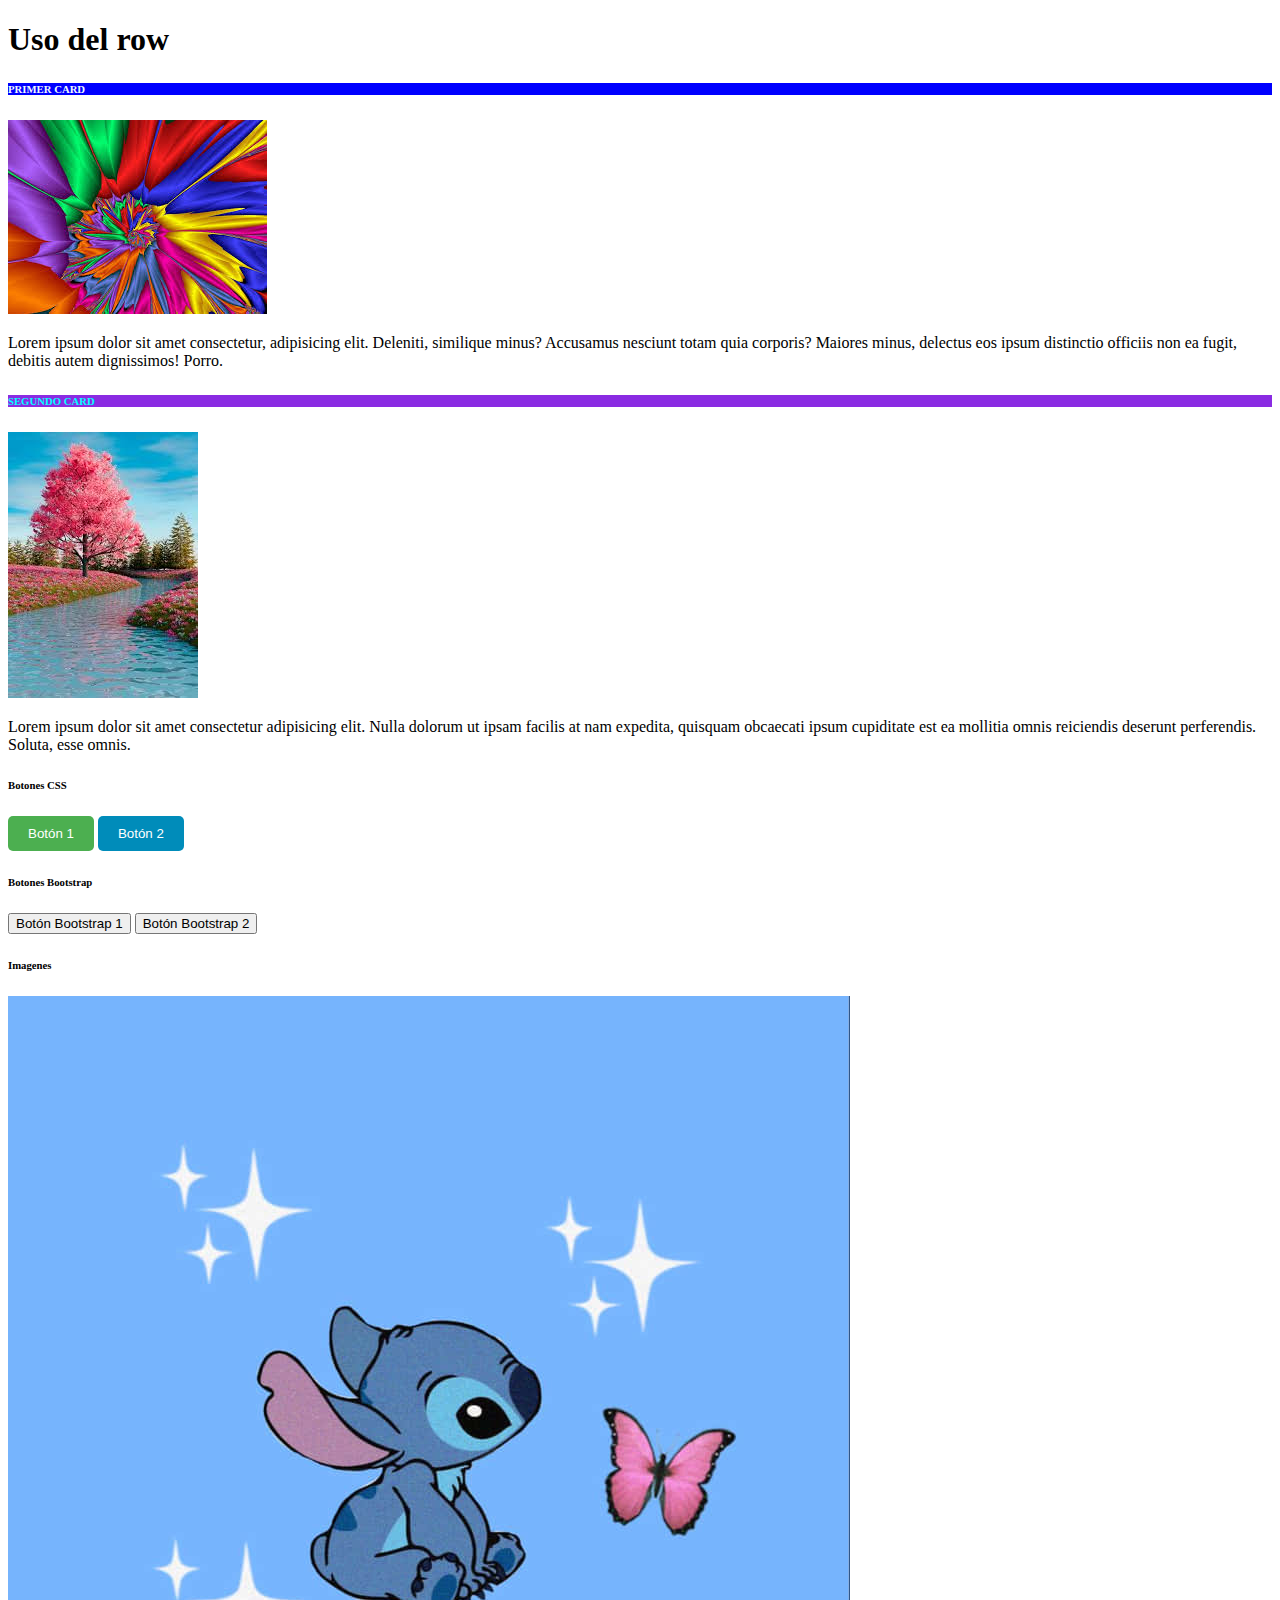
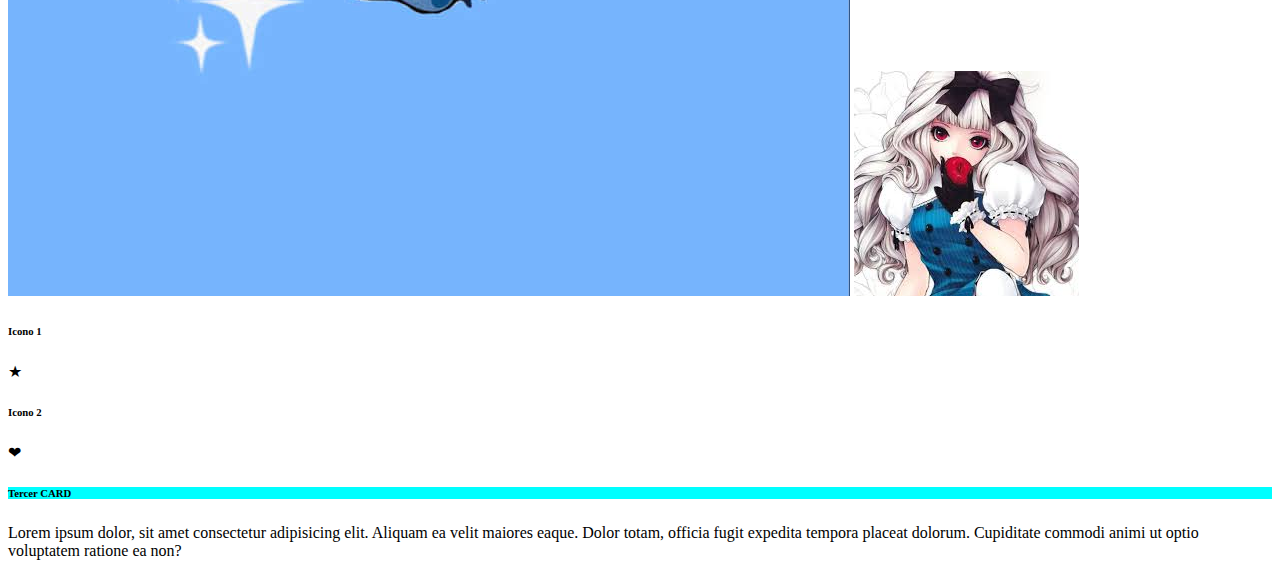
<file: card_cl/index.html>
<!DOCTYPE html>
<html lang="en">
<head>
    <meta charset="UTF-8">
    <meta name="viewport" content="width=device-width, initial-scale=1.0">
    <link href="https://cdn.jsdelivr.net/npm/bootstrap@5.3.2/dist/css/bootstrap.min.css" rel="stylesheet" integrity="sha384-T3c6CoIi6uLrA9TneNEoa7RxnatzjcDSCmG1MXxSR1GAsXEV/Dwwykc2MPK8M2HN" crossorigin="anonymous">
    <title>Row</title>
    <style>
        .btn-css1 {
            background-color: #4CAF50;
            color: white;
            padding: 10px 20px;
            border: none;
            border-radius: 5px;
            cursor: pointer;
        }
        .btn-css1:hover {
            background-color: #45a049;
        }
        .btn-css2 {
            background-color: #008CBA;
            color: white;
            padding: 10px 20px;
            border: none;
            border-radius: 5px;
            cursor: pointer;
        }
        .btn-css2:hover {
            background-color: #007bb5;
        }
    </style>
</head>
<body>
    <div class="container mt-4">

        <div class="row mt-4">
            <h1 class="text-center mb-4">Uso del row</h1>

            <div class="col-md-6">
                <div class="card">
                    <div style="background-color:blue; color: aliceblue;" class="card-header">
                        <h6 class="text-center">PRIMER CARD</h6>                        
                    </div>
                    <div class="card-body text-center">
                        <img src="1.jpeg" class="img-fluid mb-3" alt="Imagen 1">
                        <p>Lorem ipsum dolor sit amet consectetur, adipisicing elit. Deleniti, similique minus? Accusamus nesciunt totam quia corporis? Maiores minus, delectus eos ipsum distinctio officiis non ea fugit, debitis autem dignissimos! Porro.</p>
                    </div>
                </div>
            </div>

            <div class="col-md-6">  
                <div class="card">
                    <div style="background-color:blueviolet; color:aqua;" class="card-header">
                        <h6 class="text-center">SEGUNDO CARD</h6>                        
                    </div>
                    <div class="card-body text-center">
                        <img src="2.jpeg" class="img-fluid mb-3" alt="Imagen 2">
                        <p>Lorem ipsum dolor sit amet consectetur adipisicing elit. Nulla dolorum ut ipsam facilis at nam expedita, quisquam obcaecati ipsum cupiditate est ea mollitia omnis reiciendis deserunt perferendis. Soluta, esse omnis.</p>
                    </div>
                </div>
            </div>
        </div>

        <div class="row mt-4">
            <div class="col-md-4">
                <div class="card">
                    <div class="card-header">
                        <h6 class="text-center">Botones CSS</h6>
                    </div>
                    <div class="card-body text-center">
                        <button class="btn-css1">Botón 1</button>
                        <button class="btn-css2">Botón 2</button>
                    </div>
                </div>
            </div>

            <div class="col-md-4">
                <div class="card">
                    <div class="card-header">
                        <h6 class="text-center">Botones Bootstrap</h6>
                    </div>
                    <div class="card-body text-center">
                        <button class="btn btn-primary">Botón Bootstrap 1</button>
                        <button class="btn btn-danger">Botón Bootstrap 2</button>
                    </div>
                </div>
            </div>
            <div class="col-md-4">
                <div class="card">
                    <div class="card-header">
                        <h6 class="text-center">Imagenes</h6>
                    </div>
                    <div class="card-body text-center">
                        <img src="3.jpg" class="img-fluid mb-3" alt="Imagen 2">
                        <img src="4.jpeg" class="img-fluid mb-3" alt="Imagen 2">
                    </div>
                </div>
            </div>
        </div>

        <div class="row mt-4">
            <div class="col-md-2">
                <div class="card">
                    <div class="card-header">
                        <h6 class="text-center">Icono 1</h6>
                    </div>
                    <div class="card-body text-center">
                        <span class="icon icon1">★</span>
                    </div>
                </div>
            </div>

            <div class="col-md-2">
                <div class="card">
                    <div class="card-header">
                        <h6 class="text-center">Icono 2</h6>
                    </div>
                    <div class="card-body text-center">
                        <span class="icon icon2">❤</span>
                    </div>
                </div>
            </div>
            <div class="col-md-8">
                <div class="card">
                    <div style="background-color:aqua; color:black  ;" class="card-header">
                        <h6 class="text-center">Tercer CARD</h6>
                    </div>
                    <div class="card-body text-center">
                            <p>
                                Lorem ipsum dolor, sit amet consectetur adipisicing elit. Aliquam ea velit maiores eaque. Dolor totam, officia fugit expedita tempora placeat dolorum. Cupiditate commodi animi ut optio voluptatem ratione ea non?
                            </p>
                    </div>
                </div>
            </div>
        </div>
    </div>

    <script src="https://cdn.jsdelivr.net/npm/bootstrap@5.3.2/dist/js/bootstrap.bundle.min.js" integrity="sha384-C6RzsynM9kWDrMNeT87bh95OGNyZPhcTNXj1NW7RuBCsyN/o0jlpcV8Qyq46cDfL" crossorigin="anonymous"></script>
</body>
</html>
</file>
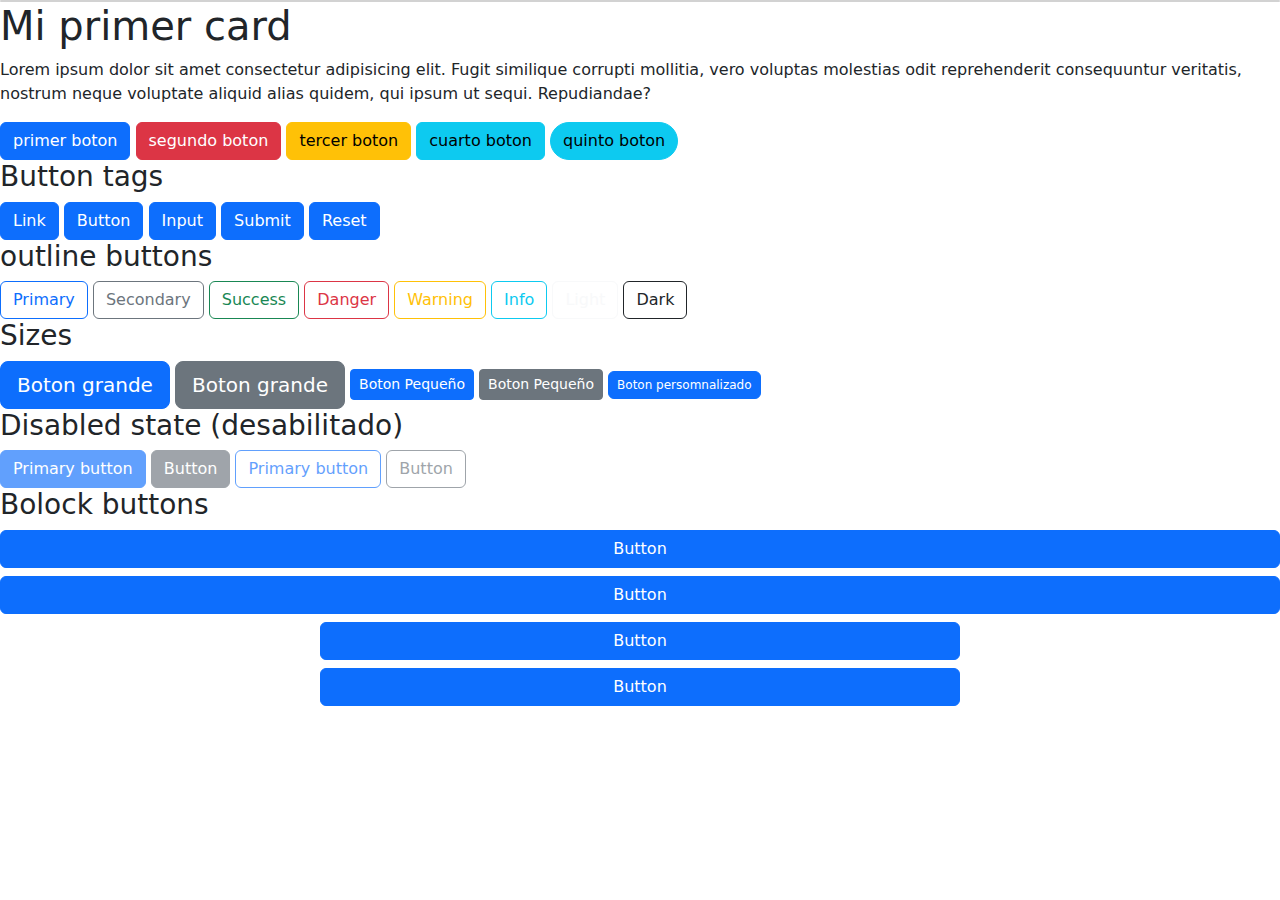
<file: xdd/4-EjercicioBootstrap/index.html>
<!DOCTYPE html>
<html lang="en">
<head>
    <meta charset="UTF-8">
    <meta name="viewport" content="width=device-width, initial-scale=1.0">
    <!-- Bootstrap -->
    <link href="https://cdn.jsdelivr.net/npm/bootstrap@5.3.3/dist/css/bootstrap.min.css" rel="stylesheet" integrity="sha384-QWTKZyjpPEjISv5WaRU9OFeRpok6YctnYmDr5pNlyT2bRjXh0JMhjY6hW+ALEwIH" crossorigin="anonymous">
    <title>Botones Bootstrap</title>
</head>
<body>
    <container>
        <div class="container"></div>
            <div class="card"></div>
                <h1>Mi primer card</h1>

                <p>Lorem ipsum dolor sit amet consectetur adipisicing elit. Fugit similique corrupti mollitia, vero voluptas molestias odit reprehenderit consequuntur veritatis, nostrum neque voluptate aliquid alias quidem, qui ipsum ut sequi. Repudiandae?</p>

                <button class="btn btn-primary">primer boton</button>
                <button class="btn btn-danger">segundo boton</button>
                <button class="btn btn-warning">tercer boton</button>
                <button class="btn btn-info">cuarto boton</button>
                <button style="border-radius: 25px;"class="btn btn-info">quinto boton</button>

<!-- Script Bootstrap -->
<script src="https://cdn.jsdelivr.net/npm/bootstrap@5.3.3/dist/js/bootstrap.bundle.min.js" integrity="sha384-YvpcrYf0tY3lHB60NNkmXc5s9fDVZLESaAA55NDzOxhy9GkcIdslK1eN7N6jIeHz" crossorigin="anonymous"></script>
<h3> Button tags</h3>
    <a class="btn btn-primary" href="#" role="button">Link</a>
    <button class="btn btn-primary" type="submit">Button</button>
    <input class="btn btn-primary" type="button" value="Input">
    <input class="btn btn-primary" type="submit" value="Submit">
    <input class="btn btn-primary" type="reset" value="Reset">
    </div>

    <h3> outline buttons</h3>
    <button  class="btn btn-outline-primary">Primary</button>
    <button  class="btn btn-outline-secondary">Secondary</button>
    <button  class="btn btn-outline-success">Success</button>
    <button  class="btn btn-outline-danger">Danger</button>
    <button  class="btn btn-outline-warning">Warning</button>
    <button class="btn btn-outline-info">Info</button>
    <button  class="btn btn-outline-light">Light</button>
    <button  class="btn btn-outline-dark">Dark</button>
    <h3>Sizes</h3>
    <button  class="btn btn-primary btn-lg"> Boton grande</button>
    <button  class="btn btn-secondary btn-lg">Boton grande</button>
    
    <button  class="btn btn-primary btn-sm"> Boton Pequeño</button>
    <button  class="btn btn-secondary btn-sm">Boton Pequeño</button>
    <button  class="btn btn-primary"
        style="--bs-btn-padding-y: .25rem; --bs-btn-padding-x: .5rem; --bs-btn-font-size: .75rem;">
  Boton persomnalizado
</button>


<h3> Disabled state (desabilitado) </h3>
<button class="btn btn-primary" disabled>Primary button</button>
<button class="btn btn-secondary" disabled>Button</button>
<button class="btn btn-outline-primary" disabled>Primary button</button>
<button class="btn btn-outline-secondary" disabled>Button</button>

<h3>Bolock buttons</h3>
<div class="d-grid gap-2">
    <button class="btn btn-primary" >Button</button>
    <button class="btn btn-primary">Button</button>
  </div>
  <h3> </h3>

  <div class="d-grid gap-2 col-6 mx-auto">
    <button class="btn btn-primary" >Button</button>
    <button class="btn btn-primary" >Button</button>
  </div>
</body>
</html>
</file>
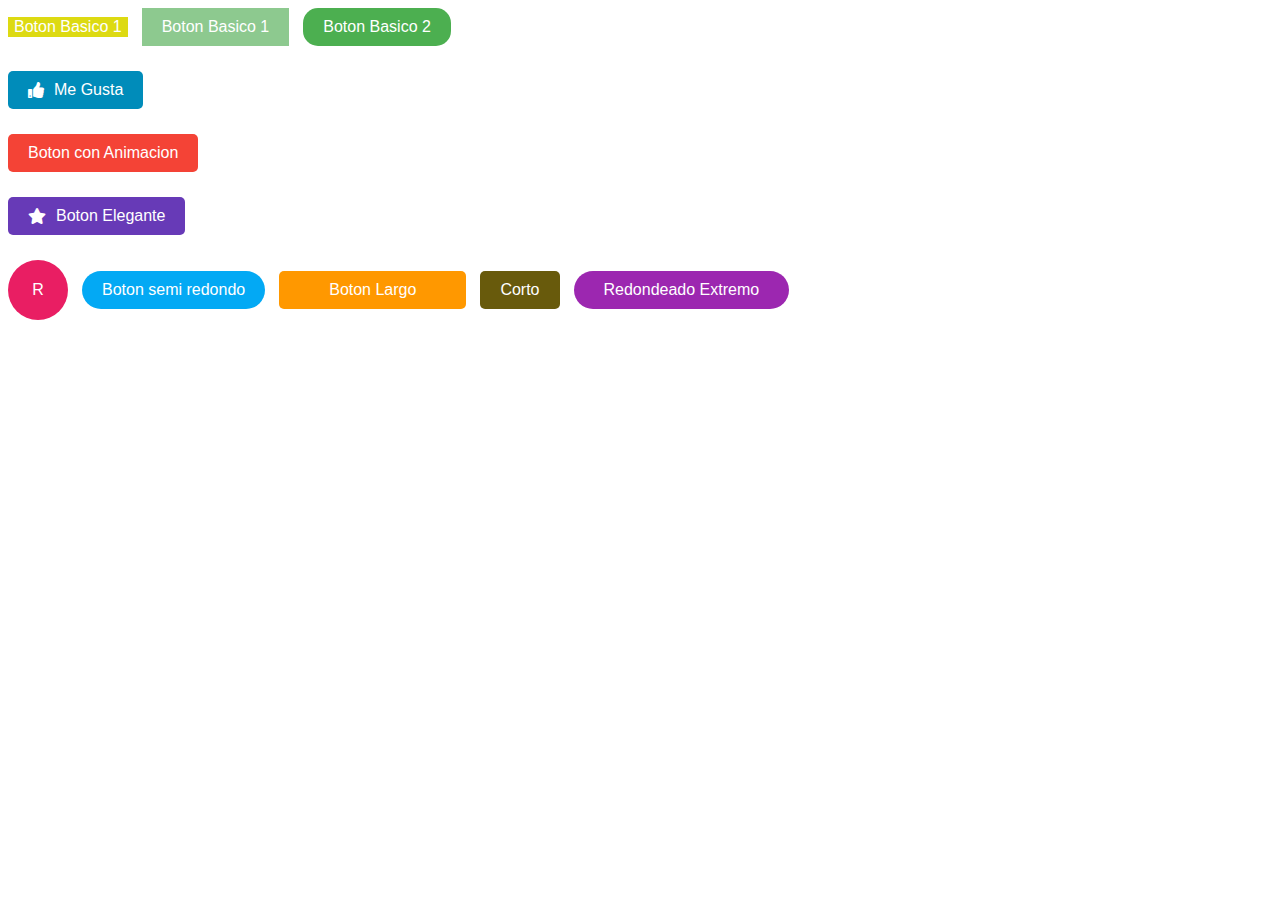
<file: xdd/botone.html>
<!DOCTYPE html>
<html lang="en">
    <head>
        <meta charset="UTF-8">
        <meta name="viewport" content="width=device-width, initial-scale=1.0">
        <title>BOTONES</title>
    </head>
    <body>
        <link rel="stylesheet" href="css/EstilosB.css">
        <link rel="stylesheet" href="https://cdnjs.cloudflare.com/ajax/libs/font-awesome/5.15.4/css/all.min.css">
            <button class="basic-button-p">Boton Basico 1</button>

                <button class="basic-button-">Boton Basico 1</button>
                <button class="basic-button">Boton Basico 2</button>

                <button class="icon-button"><i class="fas fa-thumbs-up"></i>Me Gusta</button>
                <button class="animated-button">Boton con Animacion</button>

                <button class="fancy-button"><i class="fas fa-star"></i>Boton Elegante</button>

                <button class="round-button">R</button>
                <button class="semi-round-button">Boton semi redondo</button>

                <button class="long-button">Boton Largo</button>
                <button class="short-button">Corto</button>
                <button class="extreme-round-button">Redondeado Extremo</button>
    </body>
</html>
</file>
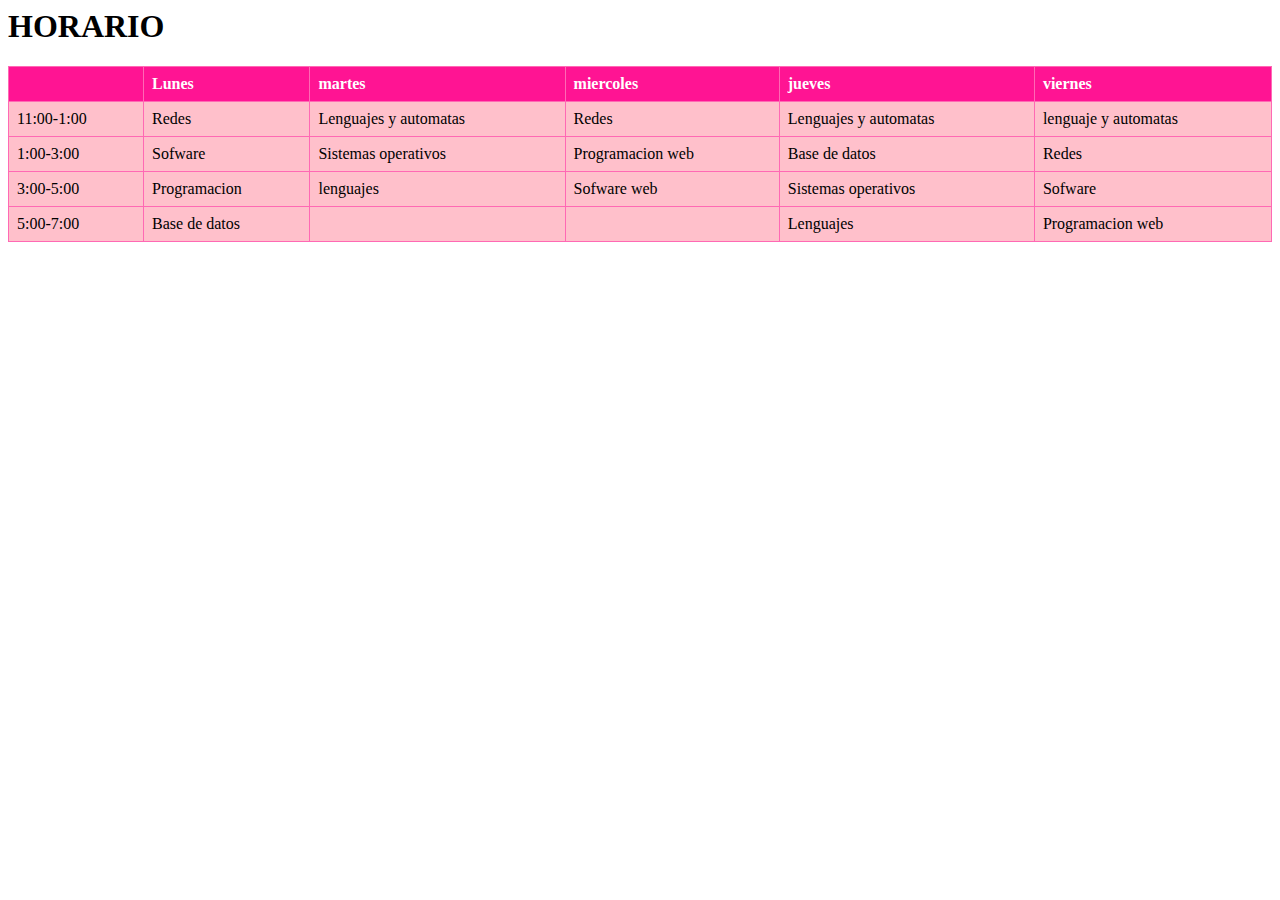
<file: xdd/Horario.html>
<body>
    <link rel="stylesheet" href="css/EstilosH.css">

    <h1>HORARIO</h1>
    <table>
     <tr>
       <th></th>
       <th>Lunes</th>
       <th>martes</th>
       <th>miercoles</th>
       <th>jueves</th>
       <th>viernes</th>
     </tr>
     <tr>
       <td>11:00-1:00</td>
       <td>Redes</td>
       <td>Lenguajes y automatas</td>
       <td>Redes</td>
       <td>Lenguajes y automatas</td>
       <td>lenguaje y automatas</td>
     </tr>
     <tr>
       <td>1:00-3:00</td>
       <td>Sofware</td>
       <td>Sistemas operativos</td>
       <td>Programacion web</td>
       <td>Base de datos</td>
       <td>Redes</td>
     </tr>   
     <tr>
        <td>3:00-5:00</td>
        <td>Programacion</td>
        <td>lenguajes</td>
        <td>Sofware web</td>
        <td>Sistemas operativos</td>
        <td>Sofware</td>
      </tr> 
      <tr>
        <td>5:00-7:00</td>
        <td>Base de datos</td>
        <td> </td>
        <td></td>
        <td>Lenguajes</td>
        <td>Programacion web</td>
      </tr> 
      
    </table>
</body>
</file>
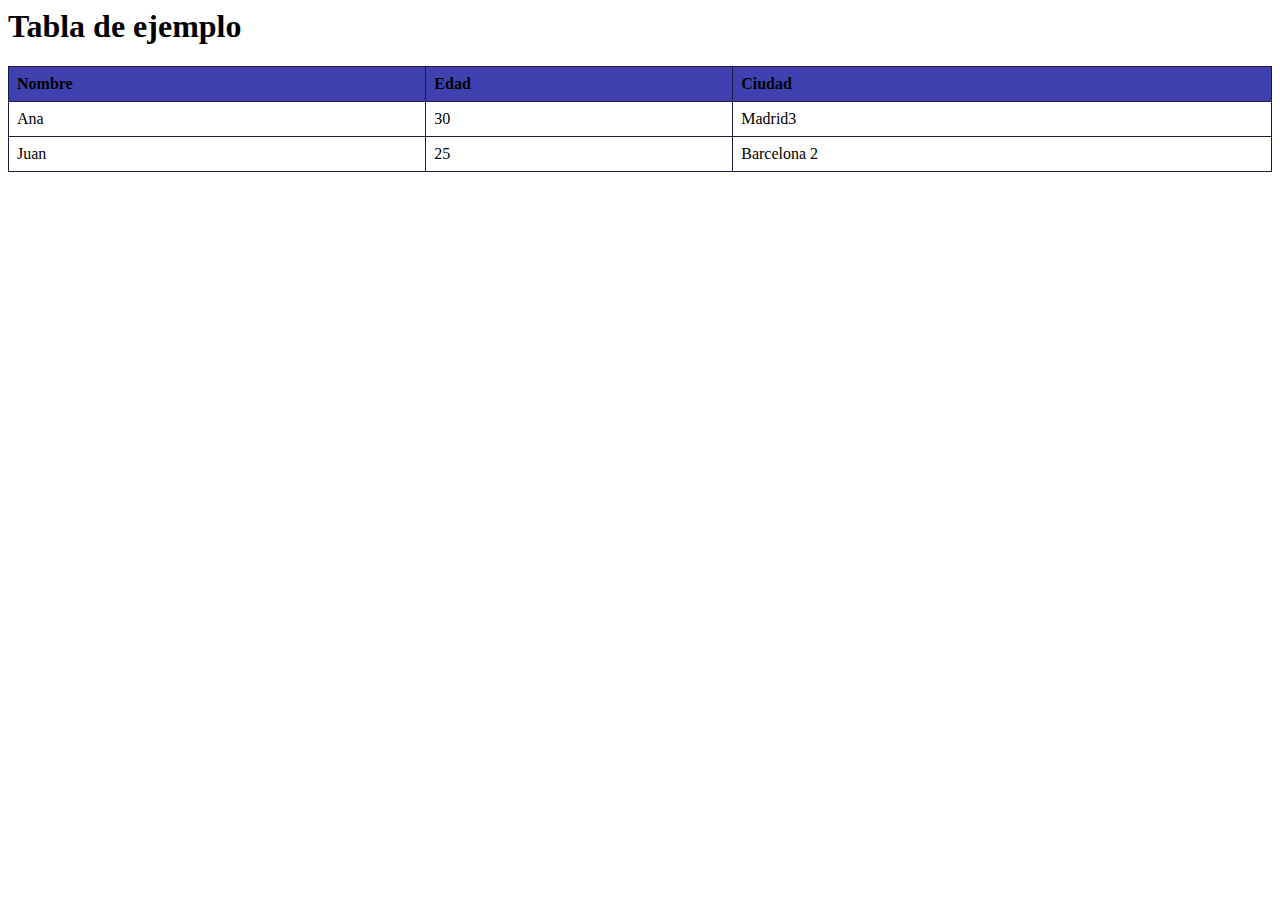
<file: xdd/Tabla.html>
<body>
    <link rel="stylesheet" href="css/EstiloT.css">

    <h1>Tabla de ejemplo</h1>
    <table>
     <tr>
       <th>Nombre</th>
       <th>Edad</th>
       <th>Ciudad</th>
     </tr>
     <tr>
       <td>Ana</td>
       <td>30</td>
       <td>Madrid3</td>
     </tr>
     <tr>
       <td>Juan</td>
       <td>25</td>
       <td>Barcelona 2</td>
     </tr>    
    </table>
</body>
</file>
<file: xdd/css/EstilosB.css>
.basic-button- {
        padding: 10px 20px;
        font-size: 16px;
        background-color: #8dc98f;
        color: white;
        border: none;
        cursor: pointer;
    }
    .basic-button-p {
        font-size: 16px;
        background-color: #ddda12;
        color: white;
        border: none;
        cursor: pointer;
    }
    .basic-button {
        padding: 10px 20px;
        font-size: 16px;
        background-color: #4CAF50;
        color: white;
        border: none;
        border-radius: 15px;
        cursor: pointer;
    }
    .icon-button {
        padding: 10px 20px; 
        font-size: 16px; 
        background-color: #008CBA; 
        color: white; 
        border: none; 
        border-radius: 5px;
        cursor: pointer; 
        display: flex;
        align-items: center;
        }
    .icon-button i { 
        margin-right: 10px;
    }
    .animated-button {
    padding: 10px 20px;
    font-size: 16px; 
    background-color: #f44336; 
    color: white; 
    border: none; 
    border-radius: 5px; 
    cursor: pointer;
    position: relative; 
    overflow: hidden;
    }
    .animated-button::after {
    content: "";
    background: #FFF;
    display: block;
    position: absolute;
    padding-top: 300%; 
    padding-left: 350%; 
    margin-left: -20px !important;
    margin-top: -120%;
    opacity: 0;
    transition: all 0.8s;
    }
    .animated-button:active::after {
    padding: 0; 
    margin: 0; 
    opacity: 1;
    transition: 0s;
    }


    .fancy-button {
        padding: 10px 20px;
        font-size: 16px;
        background-color: #673AB7;
        color: white;
        border: none;
        border-radius: 5px;
        cursor: pointer;
        display: flex;
        align-items: center;
        position: relative;
        overflow: hidden;
    }

    .fancy-button i {
        margin-right: 10px;
    }

    .fancy-button::after {
        content: "";
        background: #FFF;
        display: block;
        position: absolute;
        padding-top: 300%;
        padding-left: 350%;
        margin-left: -20px !important; /* Se agregó el signo '!' antes de 'important' */
        margin-top: -120%;
        opacity: 0;
        transition: all 0.85s; /* Se agregó la unidad 's' para los segundos */
    }

    .fancy-button:active::after {
        padding: 0;
        margin: 0;
        opacity: 1;
        transition: 0s;
    }
    .round-button {
        padding: 10px;
        font-size: 16px;
        background-color: #E91E63;
        color: white;
        border: none;
        border-radius: 50%;
        width: 60px;
        height: 60px;
        cursor: pointer;
    }
    .semi-round-button {
        padding: 10px 20px;
        font-size: 16px;
        background-color: #03A9F4;
        color: white;
        border: none;
        border-radius: 20px;
        cursor: pointer;
    }

    /* Botón largo */
    .long-button {
        padding: 10px 50px;
        font-size: 16px;
        background-color: #FF9800;
        color: white;
        border: none;
        border-radius: 5px;
        cursor: pointer;
    }
    .short-button {
        padding: 10px 20px;
        font-size: 16px;
        background-color: #685a0c;
        color: white;
        border: none;
        border-radius: 5px;
        cursor: pointer;
    }

    /* Botón con extremos redondeados */
    .extreme-round-button {
        padding: 10px 30px;
        font-size: 16px;
        background-color: #9C27B0;
        color: white;
        border: none;
        border-radius: 50px;
        cursor: pointer;
    }
    button {
        margin-bottom: 25px; /* Espacio entre botones verticalmente */
        margin-right: 10px; /* Espacio entre botones horizontalmente */
    }
</file>
<file: xdd/css/EstilosH.css>
p {
    font-family: Arial, sans-serif;
    font-size: 18px;
    color: #000000; 
}

table {
    width: 100%;
    border-collapse: collapse;
}

th, td {
    border: 1px solid #ff69b4; 
    padding: 8px;
    text-align: left;
}

th {
    background-color: #ff1493; 
    color: #ffffff; 
}

td {
    background-color: #ffc0cb; 
    color: #000000; 
}
</file>
<file: xdd/css/EstiloT.css>
p {

    font-family: Arial, sans-serif;
    font-size: 18px;
    color: #8e53ec;
}
    table {
    
    width: 100%;
    border-collapse: collapse;
     }

     th, td {
    border: 1px solid #1d1b3f;
    padding: 8px;
    text-align: left;
     }
     th {
    
    background-color: #3f41b1;
     }
</file>
